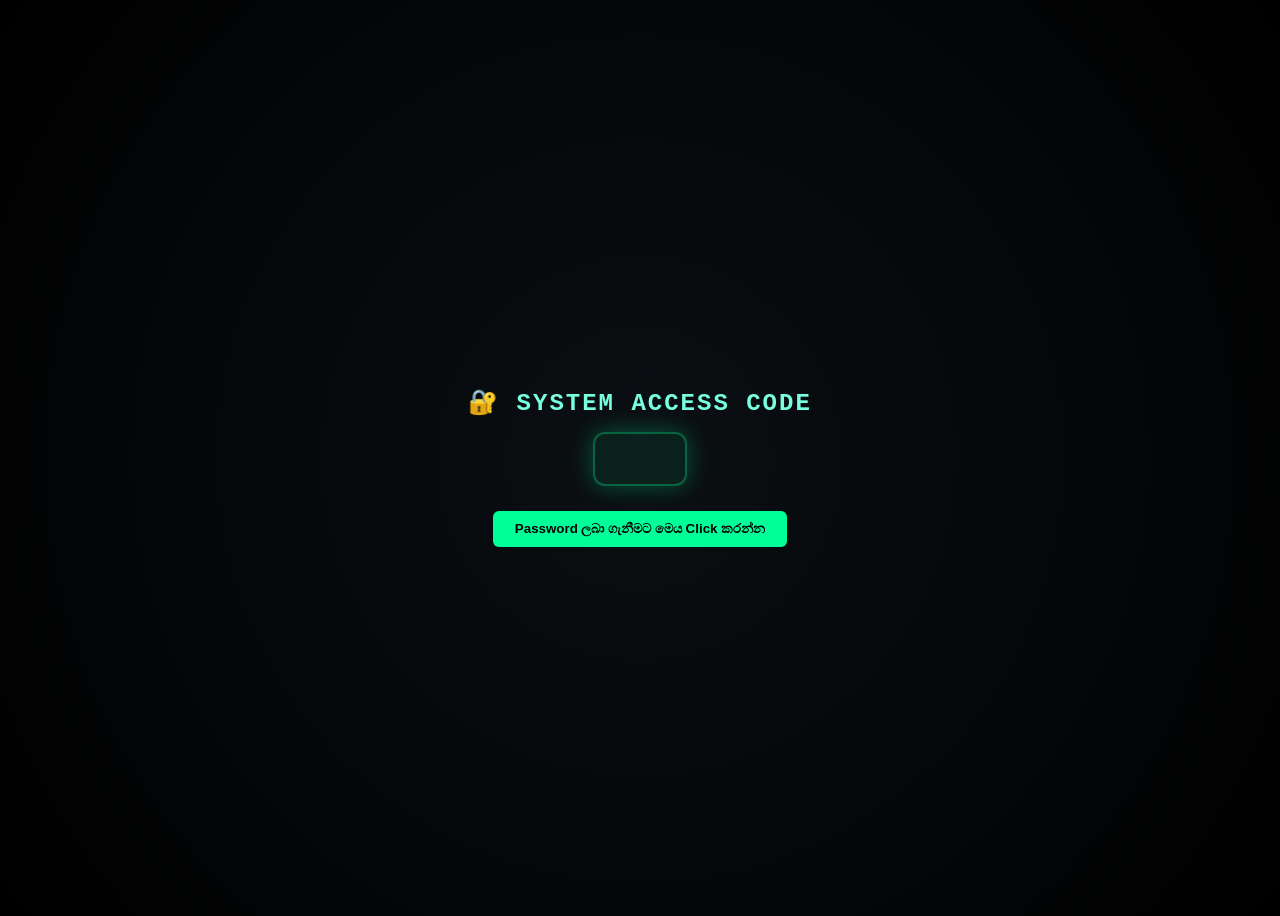
<file: index.html>
<!doctype html>
<html lang="si">
<head>
  <meta charset="utf-8">
  <title>Animated Password</title>
  <style>
    body {
      background: radial-gradient(circle at center, #0b0f13 0%, #000 100%);
      font-family: "Courier New", monospace;
      color: #00ffcc;
      display: flex;
      flex-direction: column;
      align-items: center;
      justify-content: center;
      height: 100vh;
      overflow: hidden;
    }

    h2 {
      color: #77ffe0;
      margin-bottom: 15px;
      letter-spacing: 2px;
    }

    .password-box {
      background: rgba(0, 255, 153, 0.08);
      border: 2px solid rgba(0, 255, 153, 0.3);
      border-radius: 12px;
      padding: 25px 45px;
      box-shadow: 0 0 25px rgba(0, 255, 153, 0.3);
      font-size: 2rem;
      letter-spacing: 6px;
      position: relative;
      overflow: hidden;
      animation: fadeInBox 0.8s ease forwards;
    }

    @keyframes fadeInBox {
      from {opacity: 0; transform: scale(0.8);}
      to {opacity: 1; transform: scale(1);}
    }

    .digit {
      display: inline-block;
      opacity: 0;
      transform: translateY(10px);
      animation: typeIn 0.3s forwards;
      text-shadow: 0 0 8px #00ff99, 0 0 25px #00ffaa;
    }

    @keyframes typeIn {
      0% {opacity: 0; transform: translateY(10px) scale(0.5);}
      100% {opacity: 1; transform: translateY(0) scale(1);}
    }

    .glow {
      animation: neonGlow 1.5s infinite alternate;
    }

    @keyframes neonGlow {
      from {text-shadow: 0 0 10px #00ffcc, 0 0 20px #00ff99;}
      to {text-shadow: 0 0 25px #33ffaa, 0 0 40px #00ffcc;}
    }

    button {
      margin-top: 25px;
      padding: 10px 22px;
      border: none;
      border-radius: 6px;
      background: #00ff99;
      color: #000;
      font-weight: bold;
      cursor: pointer;
      transition: 0.2s;
    }

    button:hover {
      background: #44ffc7;
      transform: scale(1.05);
    }

    /* Extra flicker animation for cinematic feel */
    .flicker {
      animation: flicker 1.5s infinite;
    }

    @keyframes flicker {
      0%, 19%, 21%, 23%, 25%, 54%, 56%, 100% {opacity: 1;}
      20%, 22%, 24%, 55% {opacity: 0.5;}
    }
  </style>
</head>
<body>
  <h2>🔐 SYSTEM ACCESS CODE</h2>
  <div id="passwordBox" class="password-box"></div>
  <button id="startBtn">Password ලබා ගැනීමට මෙය Click කරන්න</button>

  <script>
    const password = [6, 7, 8, 9]; // ඔබේ password
    const box = document.getElementById("passwordBox");
    const btn = document.getElementById("startBtn");

    function showPassword() {
      box.innerHTML = "";
      password.forEach((digit, index) => {
        const span = document.createElement("span");
        span.textContent = digit;
        span.classList.add("digit");
        span.style.animationDelay = `${index * 0.3}s`;
        box.appendChild(span);
      });

      // glow effect add after load
      setTimeout(() => {
        document.querySelectorAll(".digit").forEach(d => d.classList.add("glow", "flicker"));
      }, password.length * 300 + 500);
    }

    btn.addEventListener("click", showPassword);
  </script>
</body>
</html>
</file>
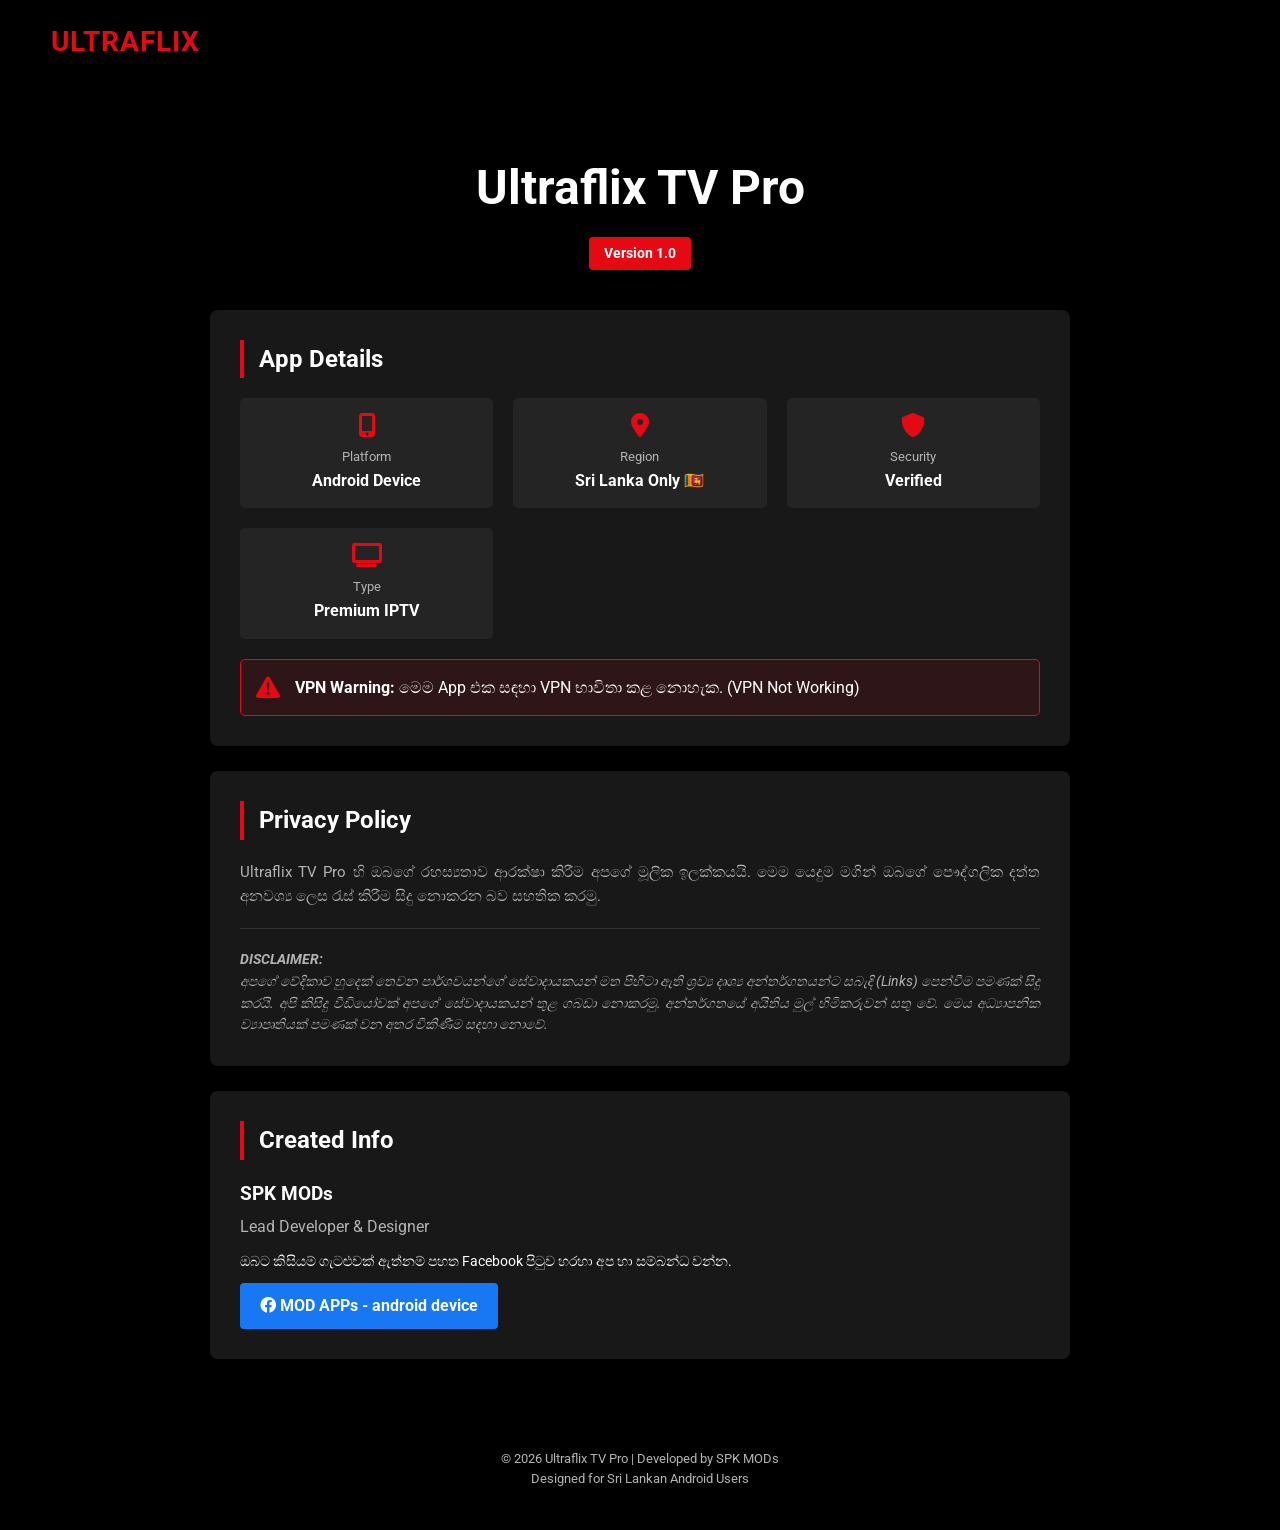
<file: privacy.html>
<!DOCTYPE html>
<html lang="si">
<head>
    <meta charset="utf-8" />
    <meta name="viewport" content="width=device-width, initial-scale=1, viewport-fit=cover">
    <title>Ultraflix TV Pro - Official Info</title>
    <link rel="stylesheet" href="https://cdnjs.cloudflare.com/ajax/libs/font-awesome/6.0.0/css/all.min.css">
    <link href="https://fonts.googleapis.com/css2?family=Roboto:wght@300;400;700&family=Poppins:wght@400;600&display=swap" rel="stylesheet">
    <style>
        :root {
            --netflix-red: #E50914;
            --netflix-black: #000000;
            --netflix-dark-grey: #141414;
            --netflix-light-grey: #B3B3B3;
            --white: #FFFFFF;
            --card-bg: #181818;
        }

        * {
            box-sizing: border-box;
            margin: 0;
            padding: 0;
            font-family: 'Roboto', 'Poppins', sans-serif;
        }

        body {
            background-color: var(--netflix-black);
            color: var(--white);
            line-height: 1.6;
            overflow-x: hidden;
        }

        /* Header Styling */
        header {
            padding: 20px 4%;
            background: linear-gradient(to bottom, rgba(0,0,0,0.8) 0%, transparent 100%);
            position: fixed;
            width: 100%;
            top: 0;
            z-index: 1000;
            display: flex;
            align-items: center;
        }

        .logo {
            color: var(--netflix-red);
            font-size: 28px;
            font-weight: bold;
            letter-spacing: 1px;
            text-transform: uppercase;
        }

        /* Hero Section */
        .hero {
            height: 40vh;
            display: flex;
            align-items: center;
            justify-content: center;
            flex-direction: column;
            background: linear-gradient(rgba(0,0,0,0.2), rgba(0,0,0,0.9)), url('https://images.unsplash.com/photo-1574375927938-d5a98e8ffe85?ixlib=rb-1.2.1&auto=format&fit=crop&w=1350&q=80');
            background-size: cover;
            background-position: center;
            text-align: center;
            padding-top: 60px;
        }

        .hero h1 {
            font-size: 3rem;
            margin-bottom: 10px;
            text-shadow: 2px 2px 10px rgba(0,0,0,0.8);
        }

        .version-badge {
            background: var(--netflix-red);
            padding: 5px 15px;
            border-radius: 4px;
            font-weight: bold;
            font-size: 0.9rem;
        }

        /* Container */
        .container {
            max-width: 900px;
            margin: -50px auto 50px;
            padding: 0 20px;
            position: relative;
            z-index: 2;
        }

        section {
            background: var(--card-bg);
            padding: 30px;
            border-radius: 8px;
            margin-bottom: 25px;
            box-shadow: 0 10px 30px rgba(0,0,0,0.5);
        }

        h2 {
            border-left: 4px solid var(--netflix-red);
            padding-left: 15px;
            margin-bottom: 20px;
            font-size: 1.5rem;
            color: var(--white);
        }

        /* App Details List */
        .details-grid {
            display: grid;
            grid-template-columns: repeat(auto-fit, minmax(200px, 1fr));
            gap: 20px;
        }

        .detail-item {
            background: rgba(255,255,255,0.05);
            padding: 15px;
            border-radius: 5px;
            text-align: center;
        }

        .detail-item i {
            color: var(--netflix-red);
            font-size: 1.5rem;
            margin-bottom: 10px;
        }

        .detail-item span {
            display: block;
            color: var(--netflix-light-grey);
            font-size: 0.8rem;
        }

        .detail-item p {
            font-weight: bold;
            font-size: 1rem;
        }

        /* Warning Box */
        .warning-box {
            background: rgba(229, 9, 20, 0.1);
            border: 1px solid var(--netflix-red);
            padding: 15px;
            border-radius: 5px;
            margin-top: 20px;
            display: flex;
            align-items: center;
            gap: 15px;
        }

        .warning-box i {
            color: var(--netflix-red);
            font-size: 1.5rem;
        }

        /* Privacy Policy Styles */
        .policy-text {
            color: var(--netflix-light-grey);
            font-size: 0.95rem;
            text-align: justify;
        }

        .disclaimer-box {
            font-style: italic;
            border-top: 1px solid #333;
            margin-top: 20px;
            padding-top: 20px;
            font-size: 0.85rem;
        }

        /* Developer Card */
        .dev-card {
            display: flex;
            align-items: center;
            gap: 20px;
        }

        .dev-info h3 {
            color: var(--white);
            margin-bottom: 5px;
        }

        .social-btn {
            display: inline-block;
            background: #1877F2; /* FB Color */
            color: white;
            padding: 10px 20px;
            border-radius: 4px;
            text-decoration: none;
            margin-top: 10px;
            font-weight: bold;
            transition: 0.3s;
        }

        .social-btn:hover {
            opacity: 0.8;
            transform: translateY(-2px);
        }

        footer {
            text-align: center;
            padding: 40px;
            color: var(--netflix-light-grey);
            font-size: 0.8rem;
        }

        /* Animations */
        section {
            animation: fadeInUp 0.8s ease-out;
        }

        @keyframes fadeInUp {
            from { opacity: 0; transform: translateY(20px); }
            to { opacity: 1; transform: translateY(0); }
        }

        @media (max-width: 600px) {
            .hero h1 { font-size: 2rem; }
            .details-grid { grid-template-columns: 1fr 1fr; }
        }
    </style>
</head>
<body>

    <header>
        <div class="logo">ULTRAFLIX</div>
    </header>

    <div class="hero">
        <h1>Ultraflix TV Pro</h1>
        <span class="version-badge">Version 1.0</span>
    </div>

    <div class="container">
        
        <!-- App Details Section -->
        <section id="app-details">
            <h2>App Details</h2>
            <div class="details-grid">
                <div class="detail-item">
                    <i class="fas fa-mobile-alt"></i>
                    <span>Platform</span>
                    <p>Android Device</p>
                </div>
                <div class="detail-item">
                    <i class="fas fa-map-marker-alt"></i>
                    <span>Region</span>
                    <p>Sri Lanka Only 🇱🇰</p>
                </div>
                <div class="detail-item">
                    <i class="fas fa-shield-alt"></i>
                    <span>Security</span>
                    <p>Verified</p>
                </div>
                <div class="detail-item">
                    <i class="fas fa-tv"></i>
                    <span>Type</span>
                    <p>Premium IPTV</p>
                </div>
            </div>

            <div class="warning-box">
                <i class="fas fa-exclamation-triangle"></i>
                <div>
                    <strong>VPN Warning:</strong> මෙම App එක සඳහා VPN භාවිතා කළ නොහැක. (VPN Not Working)
                </div>
            </div>
        </section>

        <!-- Privacy Policy Section -->
        <section id="privacy">
            <h2>Privacy Policy</h2>
            <div class="policy-text">
                <p>Ultraflix TV Pro හි ඔබගේ රහස්‍යතාව ආරක්ෂා කිරීම අපගේ මූලික ඉලක්කයයි. මෙම යෙදුම මගින් ඔබගේ පෞද්ගලික දත්ත අනවශ්‍ය ලෙස රැස් කිරීම සිදු නොකරන බව සහතික කරමු.</p>
                
                <div class="disclaimer-box">
                    <strong>DISCLAIMER:</strong><br>
                    අපගේ වේදිකාව හුදෙක් තෙවන පාර්ශවයන්ගේ සේවාදායකයන් මත පිහිටා ඇති ශ්‍රව්‍ය දෘශ්‍ය අන්තර්ගතයන්ට සබැඳි (Links) පෙන්වීම පමණක් සිදු කරයි. අපි කිසිදු වීඩියෝවක් අපගේ සේවාදායකයන් තුළ ගබඩා නොකරමු. අන්තර්ගතයේ අයිතිය මුල් හිමිකරුවන් සතු වේ. මෙය අධ්‍යාපනික ව්‍යාපෘතියක් පමණක් වන අතර විකිණීම සඳහා නොවේ.
                </div>
            </div>
        </section>

        <!-- Created Info Section -->
        <section id="created-info">
            <h2>Created Info</h2>
            <div class="dev-card">
                <div class="dev-info">
                    <h3>SPK MODs</h3>
                    <p style="color: var(--netflix-light-grey);">Lead Developer & Designer</p>
                    <p style="margin-top: 10px; font-size: 0.9rem;">ඔබට කිසියම් ගැටළුවක් ඇත්නම් පහත Facebook පිටුව හරහා අප හා සම්බන්ධ වන්න.</p>
                    <a href="https://www.facebook.com/saman2200" class="social-btn" target="_blank">
                        <i class="fab fa-facebook"></i> MOD APPs - android device
                    </a>
                </div>
            </div>
        </section>

    </div>

    <footer>
        &copy; 2026 Ultraflix TV Pro | Developed by SPK MODs<br>
        Designed for Sri Lankan Android Users
    </footer>

</body>
</html>
</file>
